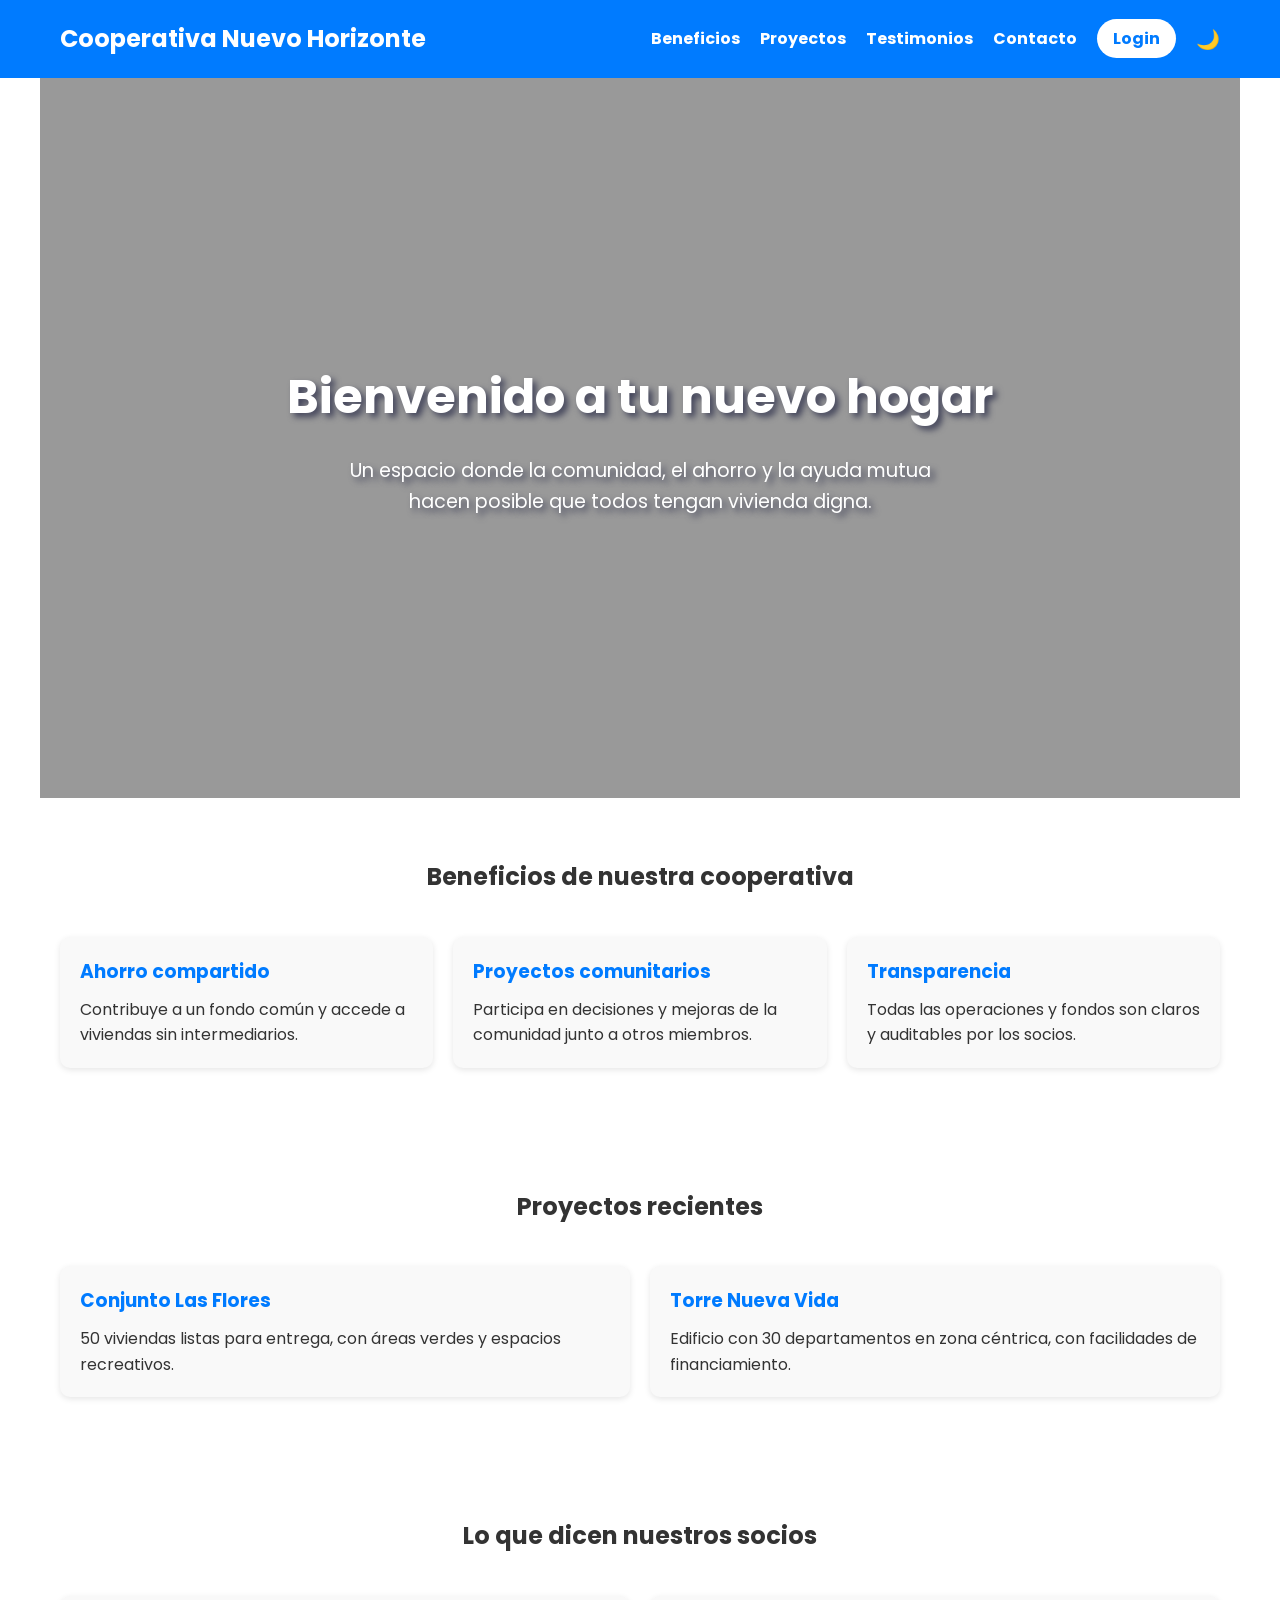
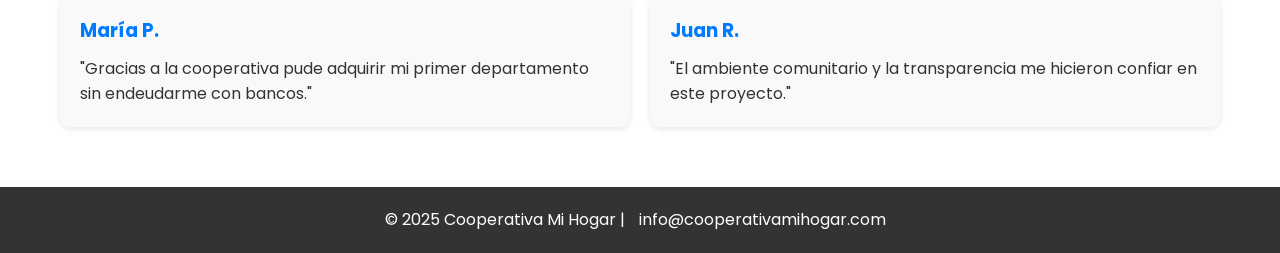
<file: index.html>
<!DOCTYPE html>
<html lang="es">

<head>
    <meta charset="UTF-8">
    <meta name="viewport" content="width=device-width, initial-scale=1.0">
    <title>Cooperativa Mi Hogar</title>
    <link rel="stylesheet" href="styles/index.css">
</head>

<body>
    <header>
        <nav>
            <div class="logo">Cooperativa Nuevo Horizonte</div>
            <ul>
                <li><a href="#benefits">Beneficios</a></li>
                <li><a href="#projects">Proyectos</a></li>
                <li><a href="#testimonials">Testimonios</a></li>
                <li><a href="#contact">Contacto</a></li>
                <li><a id="userButton" href="/login.html">Login</a></li>
                <li>
                    <button id="darkModeToggle">🌙</button>
                </li>
            </ul>
        </nav>
    </header>

    <section class="hero">
        <div>
            <h1>Bienvenido a tu nuevo hogar</h1>
            <p>Un espacio donde la comunidad, el ahorro y la ayuda mutua hacen posible que todos tengan vivienda digna.</p>
        </div>
    </section>

    <section id="benefits">
        <h2 style="text-align:center; margin-bottom:40px;">Beneficios de nuestra cooperativa</h2>
        <div class="benefits" style="grid-template-columns: repeat(auto-fit, minmax(250px, 1fr));">
            <div class="card">
                <h3>Ahorro compartido</h3>
                <p>Contribuye a un fondo común y accede a viviendas sin intermediarios.</p>
            </div>
            <div class="card">
                <h3>Proyectos comunitarios</h3>
                <p>Participa en decisiones y mejoras de la comunidad junto a otros miembros.</p>
            </div>
            <div class="card">
                <h3>Transparencia</h3>
                <p>Todas las operaciones y fondos son claros y auditables por los socios.</p>
            </div>
        </div>
    </section>

    <section id="projects">
        <h2 style="text-align:center; margin-bottom:40px;">Proyectos recientes</h2>
        <div class="projects" style="grid-template-columns: repeat(auto-fit, minmax(250px, 1fr));">
            <div class="card">
                <h3>Conjunto Las Flores</h3>
                <p>50 viviendas listas para entrega, con áreas verdes y espacios recreativos.</p>
            </div>
            <div class="card">
                <h3>Torre Nueva Vida</h3>
                <p>Edificio con 30 departamentos en zona céntrica, con facilidades de financiamiento.</p>
            </div>
        </div>
    </section>

    <section id="testimonials">
        <h2 style="text-align:center; margin-bottom:40px;">Lo que dicen nuestros socios</h2>
        <div class="testimonials" style="grid-template-columns: repeat(auto-fit, minmax(250px, 1fr));">
            <div class="card">
                <h3>María P.</h3>
                <p>"Gracias a la cooperativa pude adquirir mi primer departamento sin endeudarme con bancos."</p>
            </div>
            <div class="card">
                <h3>Juan R.</h3>
                <p>"El ambiente comunitario y la transparencia me hicieron confiar en este proyecto."</p>
            </div>
        </div>
    </section>

    <footer id="contact">
        <p>© 2025 Cooperativa Mi Hogar | <a href="mailto:info@cooperativamihogar.com">info@cooperativamihogar.com</a></p>
    </footer>

    <script>
        const toggleButton = document.getElementById('darkModeToggle');
        toggleButton.textContent = document.body.classList.contains('dark-mode') ? '☀️' : '🌙';

        toggleButton.addEventListener('click', () => {
            document.body.classList.toggle('dark-mode');
            toggleButton.textContent = document.body.classList.contains('dark-mode') ? '☀️' : '🌙';
        });
    </script>

    <script src="scripts/index.js"></script>

</body>
</html>
</file>
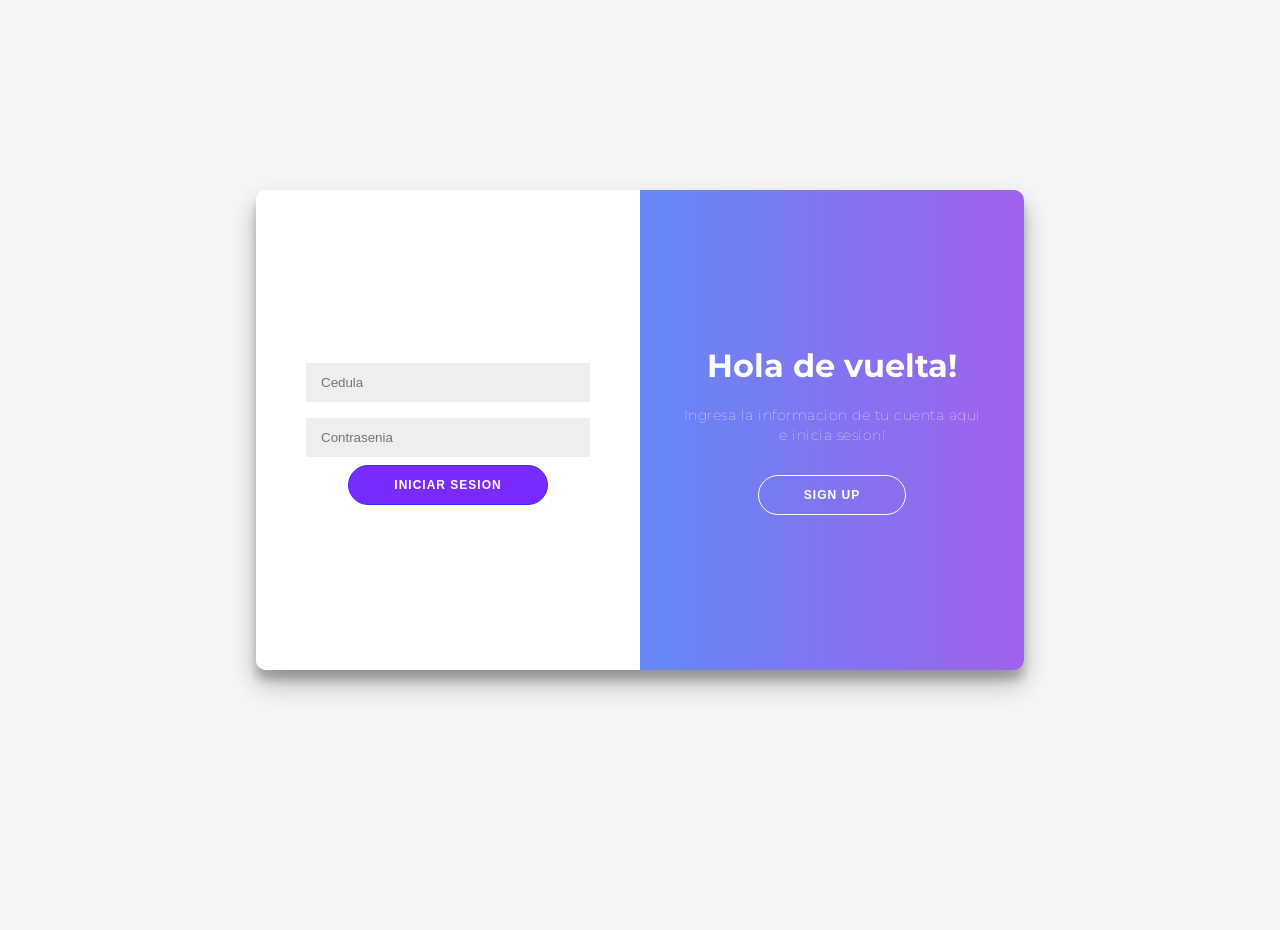
<file: login.html>
<!DOCTYPE html>
<html lang="en">

<head>
	<meta charset="UTF-8">
	<meta name="viewport" content="width=device-width, initial-scale=1.0">
	<title>Login</title>
	<link rel="stylesheet" type="text/css" href="styles/login.css" />
</head>

<body>
	<div class="container" id="container">
		<div class="form-container sign-up-container">
			<form id="formRegister">
				<input name="nombre" type="text" placeholder="Nombre" required />
				<input name="apellido" type="text" placeholder="Apellido" required />
				<input name="telefonos" type="text" placeholder="Telefono" />
				<input name="correo" type="email" placeholder="Correo" required />
				<input name="contrasenia" type="password" placeholder="Contrasenia" required />
				<input name="cedula" type="text" placeholder="Cedula" required />
				<button type="submit">Registrarse</button>
			</form>
		</div>
		<div class="form-container sign-in-container">
			<form id="formLogin">
				<input name="cedula" type="text" placeholder="Cedula" required />
				<input name="contrasenia" type="password" placeholder="Contrasenia" required />
				<button type="submit">Iniciar Sesion</button>
			</form>
		</div>
		<div class="overlay-container">
			<div class="overlay">
				<div class="overlay-panel overlay-right">
					<h1>Hola de vuelta!</h1>
					<p>Ingresa la informacion de tu cuenta aqui e inicia sesion!</p>
					<button class="ghost" id="signUp">Sign Up</button>
				</div>
				<div class="overlay-panel overlay-left">
					<h1>Hola!</h1>
					<p>Ingresa tus datos y crea tu cuenta ya!</p>
					<button class="ghost" id="signIn">Sign In</button>
				</div>
			</div>
		</div>
	</div>

	<script src="scripts/login.js"></script>
</body>

</html>
</file>
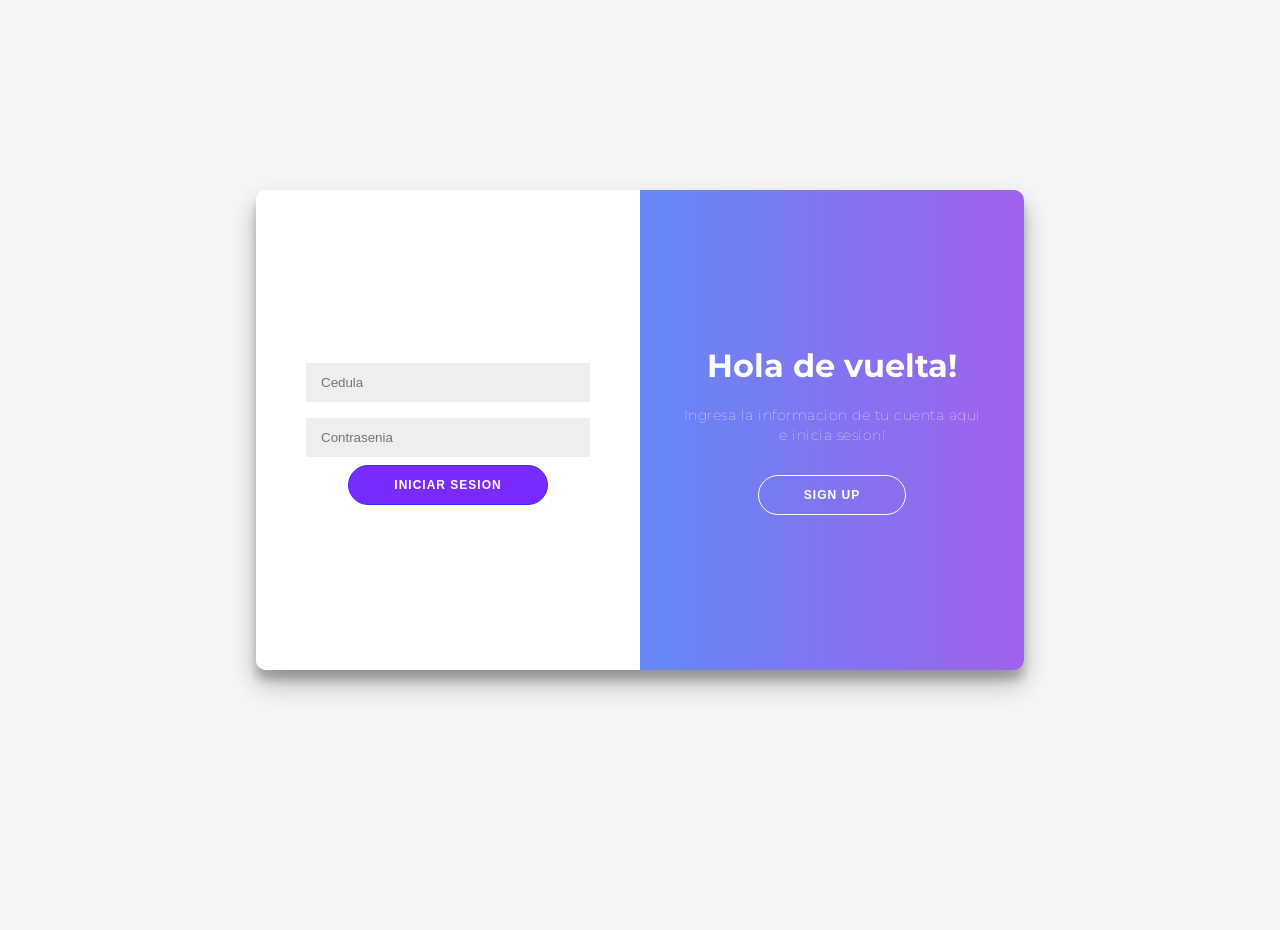
<file: perfil.html>
<!DOCTYPE html>
<html lang="es">

<head>
    <meta charset="UTF-8">
    <meta name="viewport" content="width=device-width, initial-scale=1.0">
    <title>Panel de Usuario de Cooperativa</title>
    <link rel="stylesheet" href="/styles/perfil.css">
</head>

<body>
    <div class="app-container">
        <div class="sidebar">
            <h2>👥 Mi Perfil de Socio</h2>
            <div class="user-info" id="userInfo">
                <div class="info-item casa-highlight">
                    <div class="info-label casa-label">🏢 Unidad Habitacional</div>
                    <div class="info-value casa-value" id="casa">Casa Central - Caracas</div>
                </div>
                <div class="info-item">
                    <div class="info-label">Nombre</div>
                    <div class="info-value" id="nombre"></div>
                </div>
                <div class="info-item">
                    <div class="info-label">Apellido</div>
                    <div class="info-value" id="apellido"></div>
                </div>
                <div class="info-item">
                    <div class="info-label">Correo Electrónico</div>
                    <div class="info-value" id="correo"></div>
                </div>
                <div class="info-item">
                    <div class="info-label">Teléfono</div>
                    <div class="info-value" id="telefono"></div>
                </div>
                <div class="info-item">
                    <div class="info-label">Cédula</div>
                    <div class="info-value" id="cedula"></div>
                </div>
                <div class="info-item">
                    <div class="info-label">Dirección</div>
                    <div class="info-value" id="direccion"></div>
                </div>
            </div>
            <button class="edit-btn" onclick="openEditModal()">✏️ Actualizar Datos</button>
        </div>

        <div class="main-content">
            <div class="topnav">
                <div style="display: flex; gap: 1rem; align-items: center;">
                    <button style="border: none; background: none; cursor: pointer;" id="sidebarToggle">↔️</button>
                    <div class="user-greeting">Bienvenido/a, <span id="userNameTop">Juan Carlos</span> - Socio Activo
                    </div>
                </div>

                <!-- Tabs integradas en el topnav -->
                <div class="tabs-nav">
                    <button class="tab-btn active" data-tab="pagosTab">💰 Pagos</button>
                    <button class="tab-btn" data-tab="horariosTab">📅 Horarios</button>
                </div>

                <div class="topnav-actions">
                    <button class="theme-toggle" onclick="toggleTheme()" title="Cambiar tema">🌙</button>
                    <button class="logout-btn" onclick="logout()">🚪 Cerrar Sesión</button>
                </div>
            </div>
            <div class="content">
                <div class="tab-content active" id="pagosTab">
                    <div class="section">
                        <div class="header">
                            <h2>📤 Registrar Aporte</h2>
                            <div id="estado">
                                Estado: <span id="estadoPago" class="estado-pago"></span>
                            </div>
                        </div>
                        <form id="aportesForm">
                            <div class="form-group">
                                <label for="periodo">Período:</label>
                                <select id="periodo" required></select>
                            </div>

                            <div class="form-group">
                                <label for="monto">Monto del Aporte:</label>
                                <input type="number" id="monto" step="0.01" placeholder="Ej: 50.00" required min="0.01"
                                    max="1000000">
                            </div>

                            <div class="form-group">
                                <label>Comprobante de Pago:</label>
                                <div class="upload-area" id="uploadArea">
                                    <p>📁 Arrastra tu comprobante aquí o haz clic para seleccionar</p>
                                    <p style="font-size: 0.9rem; color: #666; margin-top: 10px;">Formatos permitidos:
                                        JPG,
                                        PNG, PDF (Máx. 5MB)</p>
                                    <input type="file" id="fileInput" accept=".jpg,.jpeg,.png,.pdf"
                                        style="display: none;">
                                </div>
                                <div id="filePreview" style="margin-top: 15px;"></div>
                            </div>

                            <button type="submit" class="btn btn-success">📤 Registrar Aporte</button>
                        </form>
                    </div>
                    <div class="section">
                        <h2>💰 Historial de Aportes</h2>
                        <div class="table-container">
                            <table id="paymentsTable">
                                <thead>
                                    <tr>
                                        <th>Semana</th>
                                        <th>Monto</th>
                                        <th>Fecha</th>
                                        <th>Descargar</th>
                                    </tr>
                                </thead>
                                <tbody id="paymentsBody">

                                </tbody>
                            </table>
                        </div>
                    </div>
                </div>
                <div class="tab-content" id="horariosTab">
                    <div class="card">

                        <div class="card-header">
                            <h2 class="card-title">
                                <svg class="icon-lg text-white" fill="none" stroke="currentColor" viewBox="0 0 24 24">
                                    <circle cx="12" cy="12" r="10"></circle>
                                    <polyline points="12,6 12,12 16,14"></polyline>
                                </svg>
                                Registro de Horas Semanales
                            </h2>
                            <p class="card-description">
                                Cada socio debe cumplir <strong class="text-white font-medium">21 horas
                                    semanales</strong>.
                                Si no
                                completas las horas, deberás registrar el motivo y seleccionar una acción.
                            </p>
                        </div>

                    </div>
                    <div class="section" style="margin-top:1rem;">
                        <form id="horasForm" class="space-y-6">
                            <div class="grid grid-md-2">
                                <div class="form-group">
                                    <label for="semana" class="form-label">Semana</label>
                                    <select id="semana" required class="form-select">
                                        <option value="">Seleccionar semana</option>
                                    </select>
                                </div>
                                <div class="form-group">
                                    <label for="horasTrabajadas" class="form-label">Horas trabajadas</label>
                                    <input id="horasTrabajadas" type="number" min="0" max="100" placeholder="Ej: 21"
                                        class="form-input" required />
                                    <div id="horasStatus" class="text-sm hidden"></div>
                                </div>
                            </div>
                            <div id="alertaHoras" class="hidden alert alert-warning">
                                <svg class="icon mr-2" fill="none" stroke="currentColor" viewBox="0 0 24 24">
                                    <path stroke-linecap="round" stroke-linejoin="round" stroke-width="2"
                                        d="M12 9v2m0 4h.01m-6.938 4h13.856c1.54 0 2.502-1.667 1.732-2.5L13.732 4c-.77-.833-1.694-.833-2.464 0L3.34 16.5c-.77.833.192 2.5 1.732 2.5z">
                                    </path>
                                </svg>
                                <span id="alertaTexto"></span>
                            </div>
                            <div id="seccionJustificacion" class="hidden space-y-4"
                                style="padding: 1rem; background-color: #f9fafb; border-radius: 0.5rem; border: 1px solid #e5e7eb;">
                                <div class="form-group">
                                    <label for="motivo" class="form-label">Motivo de las horas faltantes</label>
                                    <textarea id="motivo" placeholder="Explica el motivo de las horas faltantes..."
                                        class="form-textarea"></textarea>
                                </div>
                                <div class="form-group">
                                    <label class="form-label">Acción a tomar</label>
                                    <div class="radio-group">
                                        <div class="radio-item">
                                            <input type="radio" id="exoneracion" name="accion" value="exoneracion">
                                            <label for="exoneracion">Solicitar Exoneración</label>
                                        </div>
                                        <div class="radio-item">
                                            <input type="radio" id="pago" name="accion" value="pago">
                                            <label for="pago">Registrar Pago Compensatorio</label>
                                        </div>
                                    </div>
                                </div>
                                <div id="montoPago" class="hidden alert alert-info">
                                    <div>
                                        <label class="text-sm font-medium" style="color: #1e40af;">Monto compensatorio
                                            calculado</label>
                                        <div id="montoTotal" class="text-2xl font-bold" style="color: #1e40af;">$0</div>
                                        <p id="montoDetalle" class="text-sm" style="color: #1e40af;"></p>
                                    </div>
                                </div>
                            </div>

                            <button type="submit" id="submitBtn" class="btn btn-primary btn-full">
                                <svg class="icon mr-2" fill="none" stroke="currentColor" viewBox="0 0 24 24">
                                    <path stroke-linecap="round" stroke-linejoin="round" stroke-width="2"
                                        d="M8 7H5a2 2 0 00-2 2v9a2 2 0 002 2h14a2 2 0 002-2V9a2 2 0 00-2-2h-3m-1 4l-3-3m0 0l-3 3m3-3v12">
                                    </path>
                                </svg>
                                Guardar Registro
                            </button>
                        </form>
                    </div>
                    <div class="card-body">
                        <div id="historialVacio" class="text-center py-8">
                            <svg class="icon-xl" style="margin: 0 auto 1rem auto; color: #9ca3af;" fill="none"
                                stroke="currentColor" viewBox="0 0 24 24">
                                <circle cx="12" cy="12" r="10"></circle>
                                <polyline points="12,6 12,12 16,14"></polyline>
                            </svg>
                            <p class="text-gray">No hay registros aún. Completa el formulario para ver tu historial.</p>
                        </div>

                        <div id="tablaHistorial" class="hidden table-container">
                            <table class="table">
                                <thead>
                                    <tr>
                                        <th>Semana</th>
                                        <th>Horas</th>
                                        <th>Faltantes</th>
                                        <th>Acción</th>
                                        <th>Estado</th>
                                    </tr>
                                </thead>
                                <tbody id="historialBody">
                                </tbody>
                            </table>
                        </div>
                    </div>
                </div>
            </div>
        </div>
    </div>

    <div id="editModal" class="modal">
        <div class="modal-content">
            <span class="close" onclick="closeEditModal()">&times;</span>
            <h2>✏️ Actualizar Información de Socio</h2>
            <form id="editForm">
                <div class="form-group">
                    <label for="editNombre">Nombre:</label>
                    <input type="text" id="editNombre" required>
                </div>
                <div class="form-group">
                    <label for="editApellido">Apellido:</label>
                    <input type="text" id="editApellido" required>
                </div>
                <div class="form-group">
                    <label for="editCorreo">Correo Electrónico:</label>
                    <input type="email" id="editCorreo" required>
                </div>
                <div class="form-group">
                    <label for="editDireccion">Dirección:</label>
                    <input type="text" id="editDireccion" required>
                </div>
                <div style="display: flex; gap: 10px; justify-content: flex-end;">
                    <button type="button" class="btn btn-danger" onclick="closeEditModal()">Cancelar</button>
                    <button type="submit" class="btn btn-success">💾 Guardar Cambios</button>
                </div>
            </form>
        </div>
    </div>
    <script src="/scripts/perfil.js"></script>
</body>

</html>
</file>
<file: styles/index.css>
@import url('https://fonts.googleapis.com/css2?family=Poppins:wght@400;600&display=swap');

* {
    margin: 0;
    padding: 0;
    box-sizing: border-box;
    font-family: 'Poppins', sans-serif;
}

body {
    line-height: 1.6;
    color: var(--color-text);
    background-color: var(--color-bg);
    transition: all 0.5s ease;
}

:root {
    --color-bg: #fff;
    --color-text: #333;
    --color-primary: #007BFF; 
    --color-header: #007BFF;
    --color-footer: #333;
    --color-card-bg: #f9f9f9;
    --color-link: #007BFF;
}

body.dark-mode {
    --color-bg: #121212;
    --color-text: #e0e0e0;
    --color-primary: #9933ff; 
    --color-header: #9933ff; 
    --color-footer: #1a1a1a;
    --color-card-bg: #1f1f1f;
    --color-link: #9b59b6;
}

a {
    text-decoration: none;
    color: var(--color-link);
}

header {
    background: var(--color-header);
    color: #fff;
    padding: 20px 0;
    position: sticky;
    top: 0;
    z-index: 1000;
    transition: background 0.5s ease;
}

header nav {
    display: flex;
    justify-content: space-between;
    align-items: center;
    max-width: 1200px;
    margin: auto;
    padding: 0 20px;
}

header nav .logo {
    font-size: 1.5rem;
    font-weight: bold;
    cursor: pointer;
    transition: transform 0.3s ease;
}

header nav .logo:hover {
    transform: scale(1.05);
}

header nav ul {
    list-style: none;
    display: flex;
    gap: 20px;
    align-items: center;
}

header nav ul li {
    position: relative;
}

header nav ul li a {
    color: #fff;
    font-weight: bold;
    position: relative;
    transition: color 0.3s ease;
}

header nav ul li a::after {
    content: '';
    position: absolute;
    width: 0;
    height: 2px;
    bottom: -4px;
    left: 0;
    background-color: #fff;
    transition: width 0.3s ease;
}

header nav ul li a:hover::after {
    width: 100%;
}

header nav ul li a:hover {
    color: #dcd6ff;
}

header nav ul li:nth-last-child(2) a {
    background: #fff;
    color: var(--color-header);
    padding: 8px 16px;
    border-radius: 20px;
    transition: all 0.3s ease;
}

header nav ul li:nth-last-child(2) a:hover {
    background: var(--color-primary);
    color: #fff;
    transform: translateY(-3px);
    box-shadow: 0 5px 15px rgba(0,0,0,0.2);
}

#darkModeToggle {
    background: none;
    border: none;
    color: #fff;
    font-size: 1.2rem;
    cursor: pointer;
    transition: transform 0.3s ease;
}

#darkModeToggle:hover {
    transform: scale(1.2);
}

.hero {
    background: url('https://images.unsplash.com/photo-1580587771525-78b9dba3b914?auto=format&fit=crop&w=1470&q=80') no-repeat center center/cover;
    height: 80vh;
    display: flex;
    justify-content: center;
    align-items: center;
    color: #fff;
    text-align: center;
    position: relative;
    transition: background 0.5s ease;
}

.hero::before {
    content: "";
    position: absolute;
    top: 0; left: 0;
    width: 100%; height: 100%;
    background: rgba(0,0,0,0.4);
}

.hero div {
    position: relative;
    z-index: 1;
}

.hero h1 {
    font-size: 3rem;
    margin-bottom: 20px;
    text-shadow: 4px 4px 6px rgba(66, 68, 90, 1);
}

.hero p {
    font-size: 1.2rem;
    max-width: 600px;
    margin: auto;
    text-shadow: 4px 4px 6px rgba(66, 68, 90, 1);
}

section {
    padding: 60px 20px;
    max-width: 1200px;
    margin: auto;
    animation: fadeIn 1s ease-in-out;
}

.benefits, .projects, .testimonials {
    display: grid;
    gap: 20px;
}

.card {
    background-color: var(--color-card-bg);
    padding: 20px;
    border-radius: 10px;
    box-shadow: 0 2px 6px rgba(0, 0, 0, 0.1);
    transition: all 0.3s ease;
}

.card:hover {
    transform: translateY(-5px);
    box-shadow: 0 6px 12px rgba(0, 0, 0, 0.15);
}

.card h3 {
    margin-bottom: 10px;
    color: var(--color-primary);
}

footer {
    background: var(--color-footer);
    color: #fff;
    text-align: center;
    padding: 20px;
    transition: background 0.5s ease;
}

footer a {
    color: #fff;
    margin: 0 10px;
}

@keyframes fadeIn {
    from { opacity: 0; transform: translateY(20px); }
    to { opacity: 1; transform: translateY(0); }
}
</file>
<file: styles/login.css>
@import url('https://fonts.googleapis.com/css?family=Montserrat:400,800');

* {
	box-sizing: border-box;
}

body {
	background: #f6f5f7;
	display: flex;
	justify-content: center;
	align-items: center;
	flex-direction: column;
	font-family: 'Montserrat', sans-serif;
	height: 100vh;
	margin: -20px 0 50px;
}

h1 {
	font-weight: bold;
	margin: 0;
}

h2 {
	text-align: center;
}

p {
	font-size: 14px;
	font-weight: 100;
	line-height: 20px;
	letter-spacing: 0.5px;
	margin: 20px 0 30px;
}

span {
	font-size: 12px;
}

a {
	color: #333;
	font-size: 14px;
	text-decoration: none;
	margin: 15px 0;
}

button {
	border-radius: 20px;
	border: 1px solid #362bff;
	background-color: #792bff;
	color: #FFFFFF;
	font-size: 12px;
	font-weight: bold;
	padding: 12px 45px;
	letter-spacing: 1px;
	text-transform: uppercase;
	transition: transform 80ms ease-in;
}

button:active {
	transform: scale(0.95);
}

button:focus {
	outline: none;
}

button.ghost {
	background-color: transparent;
	border-color: #FFFFFF;
}

form {
	background-color: #FFFFFF;
	display: flex;
	align-items: center;
	justify-content: center;
	flex-direction: column;
	padding: 0 50px;
	height: 100%;
	text-align: center;
}

input {
	background-color: #eee;
	border: none;
	padding: 12px 15px;
	margin: 8px 0;
	width: 100%;
}

.container {
	background-color: #fff;
	border-radius: 10px;
  	box-shadow: 0 14px 28px rgba(0,0,0,0.25), 
			0 10px 10px rgba(0,0,0,0.22);
	position: relative;
	overflow: hidden;
	width: 768px;
	max-width: 100%;
	min-height: 480px;
}

.form-container {
	position: absolute;
	top: 0;
	height: 100%;
	transition: all 0.6s ease-in-out;
}

.sign-in-container {
	left: 0;
	width: 50%;
	z-index: 2;
}

.container.right-panel-active .sign-in-container {
	transform: translateX(100%);
}

.sign-up-container {
	left: 0;
	width: 50%;
	opacity: 0;
	z-index: 1;
}

.container.right-panel-active .sign-up-container {
	transform: translateX(100%);
	opacity: 1;
	z-index: 5;
	animation: show 0.6s;
}

@keyframes show {
	0%, 49.99% {
		opacity: 0;
		z-index: 1;
	}
	
	50%, 100% {
		opacity: 1;
		z-index: 5;
	}
}

.overlay-container {
	position: absolute;
	top: 0;
	left: 50%;
	width: 50%;
	height: 100%;
	overflow: hidden;
	transition: transform 0.6s ease-in-out;
	z-index: 100;
}

.container.right-panel-active .overlay-container{
	transform: translateX(-100%);
}

.overlay {
	background: #FF416C;
	background: -webkit-linear-gradient(to right, #27b0ff, #a061ec);
	background: linear-gradient(to right, #27b0ff, #a061ec);
	/* background: -webkit-linear-gradient(to right, #FF4B2B, #FF416C);
	background: linear-gradient(to right, #FF4B2B, #FF416C); */
	background-repeat: no-repeat;
	background-size: cover;
	background-position: 0 0;
	color: #FFFFFF;
	position: relative;
	left: -100%;
	height: 100%;
	width: 200%;
  	transform: translateX(0);
	transition: transform 0.6s ease-in-out;
}

.container.right-panel-active .overlay {
  	transform: translateX(50%);
}

.overlay-panel {
	position: absolute;
	display: flex;
	align-items: center;
	justify-content: center;
	flex-direction: column;
	padding: 0 40px;
	text-align: center;
	top: 0;
	height: 100%;
	width: 50%;
	transform: translateX(0);
	transition: transform 0.6s ease-in-out;
}

.overlay-left {
	transform: translateX(-20%);
}

.container.right-panel-active .overlay-left {
	transform: translateX(0);
}

.overlay-right {
	right: 0;
	transform: translateX(0);
}

.container.right-panel-active .overlay-right {
	transform: translateX(20%);
}

.social-container {
	margin: 20px 0;
}

.social-container a {
	border: 1px solid #DDDDDD;
	border-radius: 50%;
	display: inline-flex;
	justify-content: center;
	align-items: center;
	margin: 0 5px;
	height: 40px;
	width: 40px;
}

footer {
    background-color: #222;
    color: #fff;
    font-size: 14px;
    bottom: 0;
    position: fixed;
    left: 0;
    right: 0;
    text-align: center;
    z-index: 999;
}

footer p {
    margin: 10px 0;
}

footer i {
    color: red;
}

footer a {
    color: #3c97bf;
    text-decoration: none;
}
</file>
<file: styles/perfil.css>
:root {
    --color-bg: #fff;
    --color-text: #333;
    --color-primary: #007BFF;
    --color-header: #007BFF;
    --color-footer: #333;
    --color-card-bg: #f9f9f9;
    --color-link: #007BFF;
}

[data-theme="dark"] {
    --color-bg: #121212;
    --color-text: #e0e0e0;
    --color-primary: #9933ff;
    --color-header: #9933ff;
    --color-footer: #1a1a1a;
    --color-card-bg: #1f1f1f;
    --color-link: #9b59b6;
}

* {
    margin: 0;
    padding: 0;
    box-sizing: border-box;
}

body {
    font-family: 'Segoe UI', Tahoma, Geneva, Verdana, sans-serif;
    background: var(--color-bg);
    color: var(--color-text);
    height: 100vh;
    overflow: hidden;
    transition: all 0.3s ease;
}

.app-container {
    display: flex;
    height: 100vh;
}

.sidebar {
    width: 320px;
    background: linear-gradient(135deg, var(--color-primary) 0%, #0056b3 50%, #003d82 100%);
    color: white;
    padding: 30px 20px;
    overflow-y: auto;
    box-shadow: 2px 0 15px rgba(0, 0, 0, 0.2);
    border-right: 3px solid var(--color-primary);
    position: relative;
    transition: width 0.3s ease;
    overflow-x: hidden;
    box-sizing: border-box;
}

.app-container .sidebar>* {
    text-wrap: nowrap;
}

.app-container .sidebar.collapsed {
    width: 0;
    padding: 30px 0;
}

.tabs-nav {
    display: flex;
    gap: 0.5rem;
    margin: 0 1rem;
}

.tabs-nav .tab-btn {
    padding: 0.4rem 0.8rem;
    border: none;
    background: transparent;
    cursor: pointer;
    font-weight: 600;
    transition: color 0.2s, border-bottom 0.2s;
    border-bottom: 2px solid transparent;
    color: #444;
}

.tabs-nav .tab-btn.active {
    color: #2469ff;
    border-bottom: 2px solid #2469ff;
}

.tabs-nav .tab-btn:hover {
    color: #111;
}

.tab-content {
    display: none;
}

.tab-content.active {
    display: block;
}

[data-theme="dark"] .sidebar {
    background: linear-gradient(135deg, #9933ff 0%, #7b2cbf 50%, #5a189a 100%);
}

.sidebar::before {
    content: '';
    position: absolute;
    top: 0;
    left: 0;
    right: 0;
    bottom: 0;
    background: linear-gradient(45deg, rgba(255, 255, 255, 0.1) 0%, transparent 50%, rgba(255, 255, 255, 0.05) 100%);
    pointer-events: none;
}

.sidebar h2 {
    margin-bottom: 30px;
    text-align: center;
    font-size: 1.5rem;
    color: #ffffff;
    border-bottom: 2px solid rgba(255, 255, 255, 0.3);
    padding-bottom: 15px;
    text-shadow: 0 2px 4px rgba(0, 0, 0, 0.3);
}

.user-info {
    display: flex;
    flex-direction: column;
    gap: 20px;
    position: relative;
    z-index: 1;
}

.info-item {
    background: rgba(255, 255, 255, 0.1);
    padding: 15px;
    border-radius: 10px;
    border: 1px solid rgba(255, 255, 255, 0.2);
    border-left: 4px solid var(--color-bg);
    backdrop-filter: blur(10px);
    transition: all 0.3s ease;
}

.info-item:hover {
    background: rgba(255, 255, 255, 0.15);
    transform: translateY(-2px);
}

.info-item.casa-highlight {
    background: rgba(255, 255, 255, 0.2);
    border: 2px solid #ffd43b;
    box-shadow: 0 4px 15px rgba(255, 212, 59, 0.3);
}

.info-label {
    font-weight: 600;
    font-size: 0.9rem;
    margin-bottom: 5px;
    color: #e3f2fd;
    text-transform: uppercase;
    letter-spacing: 0.5px;
}

.info-label.casa-label {
    color: #ffd43b;
    font-size: 1rem;
    font-weight: 700;
}

.info-value {
    font-size: 1rem;
    word-break: break-word;
    color: #ffffff;
}

.info-value.casa-value {
    font-size: 1.1rem;
    font-weight: 600;
    color: #ffd43b;
    text-shadow: 0 1px 3px rgba(0, 0, 0, 0.3);
}

.edit-btn {
    background: rgba(255, 255, 255, 0.2);
    color: white;
    border: 2px solid rgba(255, 255, 255, 0.3);
    padding: 12px 24px;
    border-radius: 10px;
    cursor: pointer;
    font-size: 1rem;
    font-weight: 600;
    transition: all 0.3s ease;
    margin-top: 20px;
    width: 100%;
    backdrop-filter: blur(10px);
}

.edit-btn:hover {
    background: rgba(255, 255, 255, 0.3);
    border-color: rgba(255, 255, 255, 0.5);
    transform: translateY(-2px);
    box-shadow: 0 5px 15px rgba(0, 0, 0, 0.2);
}

.main-content {
    flex: 1;
    display: flex;
    flex-direction: column;
    overflow: hidden;
}

.topnav {
    background: var(--color-bg);
    padding: 15px 30px;
    box-shadow: 0 2px 8px rgba(0, 0, 0, 0.1);
    display: flex;
    justify-content: space-between;
    align-items: center;
    border-bottom: 3px solid var(--color-primary);
}

.user-greeting {
    font-size: 1.2rem;
    font-weight: 600;
    color: var(--color-primary);
}

.topnav-actions {
    display: flex;
    gap: 15px;
    align-items: center;
}

.theme-toggle {
    background: var(--color-primary);
    color: white;
    border: none;
    padding: 8px 12px;
    border-radius: 6px;
    cursor: pointer;
    font-size: 1.2rem;
    transition: all 0.3s ease;
}

.theme-toggle:hover {
    background: #9933ff;
    transform: scale(1.1);
}

.logout-btn {
    background: #dc3545;
    color: white;
    border: none;
    padding: 10px 20px;
    border-radius: 6px;
    cursor: pointer;
    font-weight: 600;
    transition: all 0.3s ease;
}

.logout-btn:hover {
    background: #c82333;
    transform: translateY(-1px);
}

.content {
    flex: 1;
    padding: 30px;
    overflow-y: auto;
    background: var(--color-bg);
}

.section {
    margin-bottom: 40px;
    background: var(--color-card-bg);
    border-radius: 8px;
    padding: 25px;
    box-shadow: 0 2px 8px rgba(0, 0, 0, 0.08);
    border-left: 4px solid var(--color-primary);
}

.section h2 {
    color: var(--color-primary);
    margin-bottom: 20px;
    font-size: 1.5rem;
    display: flex;
    align-items: center;
    gap: 10px;
    font-weight: 700;
}

.section .header {
    display: flex;
    justify-content: space-between;
    align-items: center;
    color: var(--color-primary);
    font-size: 1.5rem;
    font-weight: 700;

}

.section .header #estado {
    background-color: var(--color-bg);
    padding: 1rem;
    border-radius: 7px;
}

#estado[data-estado="PENDIENTE"] {
    color: orange;
    font-weight: bold;
    border: 2px solid orange;
}

#estado[data-estado="PAGO"] {
    color: var(--color-primary);
    font-weight: bold;
    border: 2px solid var(--color-primary);
}

#estado[data-estado="ATRASADO"] {
    color: red;
    font-weight: bold;
    border: 2px solid red;
}

.btn {
    background: var(--color-primary);
    color: white;
    border: none;
    padding: 12px 24px;
    border-radius: 6px;
    cursor: pointer;
    font-size: 1rem;
    font-weight: 600;
    transition: all 0.3s ease;
    text-decoration: none;
    display: inline-block;
}

.btn:hover {
    background: #9933ff;
    transform: translateY(-1px);
}

.btn-success {
    background: #28a745;
}

.btn-success:hover {
    background: #218838;
}

.btn-danger {
    background: #dc3545;
}

.btn-danger:hover {
    background: #c82333;
}

.table-container {
    overflow-x: auto;
    border-radius: 8px;
    box-shadow: 0 2px 8px rgba(0, 0, 0, 0.1);
}

table {
    width: 100%;
    border-collapse: collapse;
    background: var(--color-card-bg);
}

th,
td {
    padding: 15px;
    text-align: left;
    border-bottom: 1px solid rgba(0, 0, 0, 0.1);
    color: var(--color-text);
}

th {
    background: var(--color-primary);
    color: white;
    font-weight: 600;
    text-transform: uppercase;
    font-size: 0.9rem;
    letter-spacing: 0.5px;
}

tr:hover {
    background: rgba(0, 123, 255, 0.05);
}

.status {
    padding: 6px 12px;
    border-radius: 4px;
    font-size: 0.8rem;
    font-weight: 600;
    text-transform: uppercase;
}

.status.approved {
    background: #d4edda;
    color: #155724;
    border: 1px solid #c3e6cb;
}

.status.pending {
    background: #fff3cd;
    color: #856404;
    border: 1px solid #ffeaa7;
}

.status.rejected {
    background: #f8d7da;
    color: #721c24;
    border: 1px solid #f5c6cb;
}

.form-group {
    margin-bottom: 20px;
}

.form-group label {
    display: block;
    margin-bottom: 8px;
    font-weight: 600;
    color: var(--color-primary);
}

.form-group input,
.form-group select {
    width: 100%;
    padding: 12px;
    border: 2px solid #e9ecef;
    border-radius: 6px;
    font-size: 1rem;
    transition: border-color 0.3s ease;
    background: var(--color-bg);
    color: var(--color-text);
}

.form-group input:focus,
.form-group select:focus {
    outline: none;
    border-color: var(--color-primary);
    box-shadow: 0 0 0 3px rgba(0, 123, 255, 0.1);
}

.upload-area {
    border: 2px dashed var(--color-primary);
    border-radius: 8px;
    padding: 40px;
    text-align: center;
    background: var(--color-card-bg);
    transition: all 0.3s ease;
    cursor: pointer;
}

.upload-area:hover {
    border-color: #9933ff;
    background: rgba(0, 123, 255, 0.05);
}

.upload-area.dragover {
    border-color: #9933ff;
    background: rgba(0, 123, 255, 0.1);
    transform: scale(1.01);
}

.modal {
    display: none;
    position: fixed;
    z-index: 1000;
    left: 0;
    top: 0;
    width: 100%;
    height: 100%;
    background: rgba(0, 0, 0, 0.5);
    backdrop-filter: blur(3px);
}

.modal-content {
    background: var(--color-card-bg);
    margin: 5% auto;
    padding: 30px;
    border-radius: 8px;
    width: 90%;
    max-width: 600px;
    max-height: 80vh;
    overflow-y: auto;
    animation: modalSlideIn 0.3s ease;
    border-top: 4px solid var(--color-primary);
}

@keyframes modalSlideIn {
    from {
        transform: translateY(-50px);
        opacity: 0;
    }

    to {
        transform: translateY(0);
        opacity: 1;
    }
}

.close {
    color: #aaa;
    float: right;
    font-size: 28px;
    font-weight: bold;
    cursor: pointer;
    line-height: 1;
}

.close:hover {
    color: var(--color-primary);
}

.notification {
    position: fixed;
    bottom: 20px;
    right: 20px;
    padding: 15px 20px;
    border-radius: 8px;
    color: white;
    font-weight: 600;
    z-index: 1001;
    transform: translateX(400px);
    transition: transform 0.3s ease;
    box-shadow: 0 4px 12px rgba(0, 0, 0, 0.15);
    backdrop-filter: blur(10px);
}

.notification.show {
    transform: translateX(0);
}

.notification.success {
    background: linear-gradient(135deg, #28a745, #20c997);
}

.notification.error {
    background: linear-gradient(135deg, #dc3545, #e74c3c);
}

.notification.info {
    background: linear-gradient(135deg, #17a2b8, #007bff);
}

@media (max-width: 768px) {


    .sidebar {
        width: 100%;
        height: auto;
        max-height: 40vh;
    }

    .topnav {
        padding: 10px 15px;
    }

    .user-greeting {
        font-size: 1rem;
    }

    .content {
        padding: 15px;
    }

    .topnav-actions {
        gap: 10px;
    }
}

#horariosTab .space-y-6>*+* {
    margin-top: 1.5rem;
}

#horariosTab .space-y-4>*+* {
    margin-top: 1rem;
}

#horariosTab .space-y-3>*+* {
    margin-top: 0.75rem;
}

#horariosTab .space-y-2>*+* {
    margin-top: 0.5rem;
}

#horariosTab .card {
    background: white;
    border-radius: 0.5rem;
    box-shadow: 0 10px 15px -3px rgba(0, 0, 0, 0.1);
    overflow: hidden;
}

#horariosTab .card-header {
    background: var(--color-primary);
    color: white;
    padding: 1.5rem;
}

#horariosTab .card-header-gray {
    background: #f3f4f6;
    border-bottom: 1px solid #e5e7eb;
    padding: 1.5rem;
}

#horariosTab .card-body {
    padding: 1.5rem;
}

#horariosTab .card-title {
    font-size: 1.25rem;
    font-weight: 600;
    margin: 0 0 0.5rem 0;
    display: flex;
    align-items: center;
    gap: 0.5rem;
}

#horariosTab .card-description {
    color: #dbeafe;
    margin: 0;
}

#horariosTab .card-description-gray {
    color: #6b7280;
    margin: 0;
}

#horariosTab .grid {
    display: grid;
    gap: 1.5rem;
}

@media (min-width: 768px) {
    #horariosTab .grid-md-2 {
        grid-template-columns: repeat(2, 1fr);
    }
}

#horariosTab .form-group {
    display: flex;
    flex-direction: column;
    gap: 0.5rem;
}

#horariosTab .form-label {
    color: #374151;
    font-weight: 500;
}

#horariosTab .form-input,
#horariosTab .form-select,
#horariosTab .form-textarea {
    width: 100%;
    padding: 0.5rem 0.75rem;
    border: 1px solid #d1d5db;
    border-radius: 0.375rem;
    font-size: 1rem;
    transition: border-color 0.2s, box-shadow 0.2s;
}

#horariosTab .form-input:focus,
#horariosTab .form-select:focus,
#horariosTab .form-textarea:focus {
    outline: none;
    border-color: #3b82f6;
    box-shadow: 0 0 0 3px rgba(59, 130, 246, 0.1);
}

#horariosTab .form-textarea {
    min-height: 80px;
    resize: vertical;
}

#horariosTab .btn {
    display: inline-flex;
    align-items: center;
    justify-content: center;
    padding: 0.5rem 1rem;
    border: none;
    border-radius: 0.375rem;
    font-weight: 500;
    cursor: pointer;
    transition: background-color 0.2s;
    text-decoration: none;
}

#horariosTab .btn-primary {
    background-color: #16a34a;
    color: white;
}

#horariosTab .btn-primary:hover:not(:disabled) {
    background-color: #15803d;
}

#horariosTab .btn-primary:disabled {
    opacity: 0.6;
    cursor: not-allowed;
}

#horariosTab .btn-full {
    width: 100%;
}

#horariosTab .alert {
    padding: 1rem;
    border-radius: 0.375rem;
    border: 1px solid;
    display: flex;
    align-items: center;
}

#horariosTab .alert-warning {
    background-color: #fefce8;
    border-color: #fde047;
    color: #a16207;
}

#horariosTab .alert-info {
    background-color: #eff6ff;
    border-color: #93c5fd;
    color: #1e40af;
}

#horariosTab .badge {
    display: inline-flex;
    align-items: center;
    padding: 0.25rem 0.5rem;
    border-radius: 0.375rem;
    font-size: 0.75rem;
    font-weight: 500;
}

#horariosTab .badge-green {
    background-color: #dcfce7;
    color: #166534;
}

#horariosTab .badge-yellow {
    background-color: #fef3c7;
    color: #92400e;
}

#horariosTab .badge-blue {
    background-color: #dbeafe;
    color: #1e40af;
}

#horariosTab .badge-gray {
    background-color: #f3f4f6;
    color: #374151;
}

#horariosTab .radio-group {
    display: flex;
    flex-direction: column;
    gap: 0.5rem;
}

#horariosTab .radio-item {
    display: flex;
    justify-items: start;
    gap: 0.5rem;
}

#horariosTab .radio-item input[type="radio"] {
    accent-color: #3b82f6;
}

#horariosTab .radio-item label {
    cursor: pointer;
    color: #374151;
}

#horariosTab .table-container {
    overflow-x: auto;
}

#horariosTab .table {
    width: 100%;
    border-collapse: collapse;
}

#horariosTab .table th {
    text-align: left;
    padding: 0.75rem 0.5rem;
    color: #374151;
    font-weight: 500;
    border-bottom: 1px solid #e5e7eb;
}

#horariosTab .table td {
    padding: 0.75rem 0.5rem;
    border-bottom: 1px solid #f3f4f6;
}

#horariosTab .table tr:hover {
    background-color: #f9fafb;
}

#horariosTab .text-red {
    color: #dc2626;
    font-weight: 500;
}

#horariosTab .text-green {
    color: #16a34a;
    font-weight: 500;
}

#horariosTab .text-gray {
    color: #6b7280;
}

#horariosTab .text-gray-dark {
    color: #374151;
}

#horariosTab .text-white {
    color: white;
}

#horariosTab .icon {
    width: 1rem;
    height: 1rem;
    margin-right: 0.25rem;
}

#horariosTab .icon-lg {
    width: 1.25rem;
    height: 1.25rem;
}

#horariosTab .icon-xl {
    width: 3rem;
    height: 3rem;
}

#horariosTab .spinner {
    border: 2px solid #f3f3f3;
    border-top: 2px solid #ffffff;
    border-radius: 50%;
    width: 16px;
    height: 16px;
    animation: spin 1s linear infinite;
    margin-right: 0.5rem;
}

@keyframes spin {
    0% {
        transform: rotate(0deg);
    }

    100% {
        transform: rotate(360deg);
    }
}

#horariosTab .hidden {
    display: none !important;
}

#horariosTab .text-center {
    text-align: center;
}

#horariosTab .font-bold {
    font-weight: 700;
}

#horariosTab .font-medium {
    font-weight: 500;
}

#horariosTab .text-sm {
    font-size: 0.875rem;
}

#horariosTab .text-lg {
    font-size: 1.125rem;
}

#horariosTab .text-xl {
    font-size: 1.25rem;
}

#horariosTab .text-2xl {
    font-size: 1.5rem;
}

#horariosTab .mb-4 {
    margin-bottom: 1rem;
}

#horariosTab .mr-2 {
    margin-right: 0.5rem;
}

#horariosTab .py-8 {
    padding-top: 2rem;
    padding-bottom: 2rem;
}

@media (max-width: 768px) {
    #horariosTab body {
        padding: 1rem 0;
    }

    #horariosTab .container {
        padding: 0 0.5rem;
    }

    #horariosTab .card-body {
        padding: 1rem;
    }

    #horariosTab .card-header,
    #horariosTab .card-header-gray {
        padding: 1rem;
    }
}
</file>
